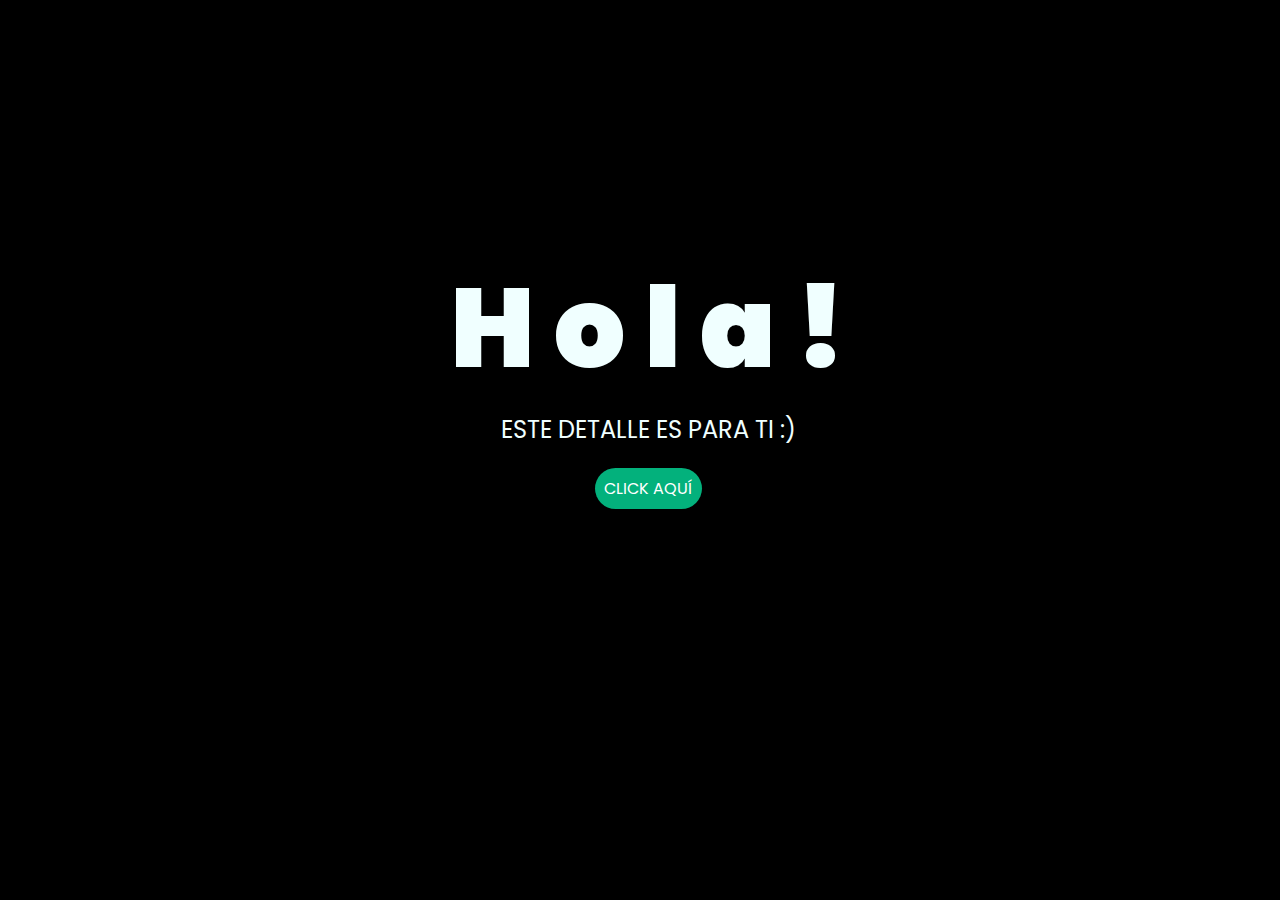
<file: index.html>
<!DOCTYPE html>
<html lang="es">

<head>
    <meta charset="UTF-8">
    <meta http-equiv="X-UA-Compatible" content="IE=edge">
    <meta name="viewport" content="width=device-width, initial-scale=1.0">
    <link rel="stylesheet" href="css/style.css">
    <link rel="icon" href="img/cora.png" type="image/x-icon">
    <title>Flowers</title>
</head>

<body>
    <div class="greetings">
        <span>H</span>
        <span>o</span>
        <span>l</span>
        <span>a</span>
        <span>!</span>
    </div>
    <div class="description">
        <span>ESTE DETALLE ES PARA TI :)</span>
    </div>
    <div class="button">
        <button class="botones">
            <a href="flower.html" style="color: #fff;">CLICK AQUÍ</a>
        </button>
    </div>

</body>

</html>
</file>
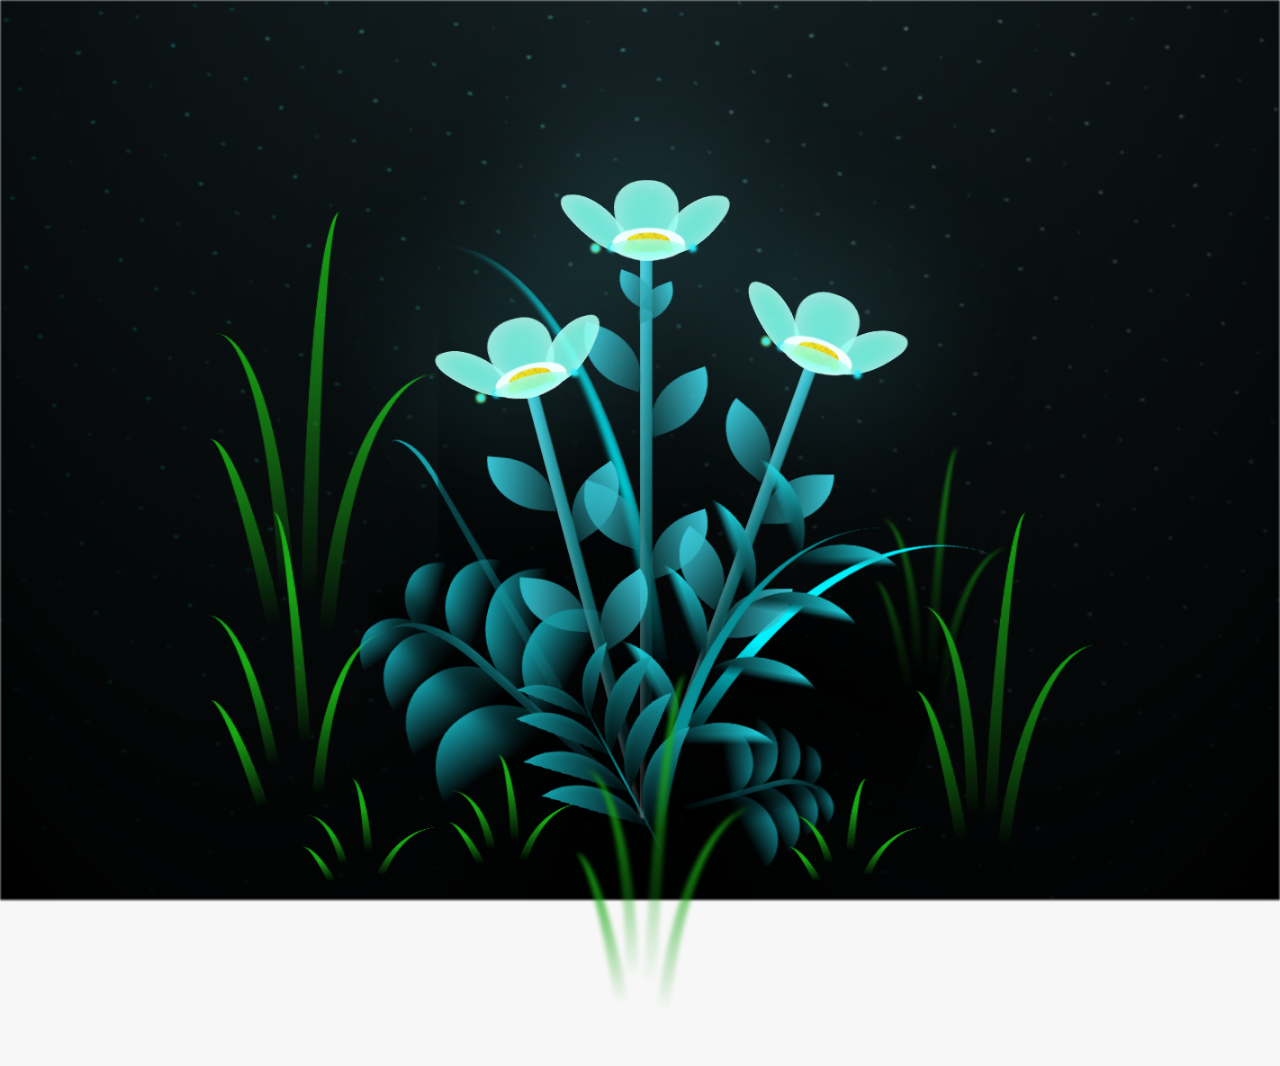
<file: flower.html>
<!DOCTYPE html>
<html lang="es">
  <head>
    <meta charset="UTF-8" />
    <meta http-equiv="X-UA-Compatible" content="IE=edge" />
    <meta name="viewport" content="width=device-width, initial-scale=1.0" />
    <link rel="stylesheet" href="css/main.css" />
    <link rel="icon" href="img/cora.png" type="image/x-icon" />
    <title>Flower</title>
  </head>
  <body class="container">
    <audio src="sound/SaDingding.mp3" autoplay></audio>
    <div id="lyrics">
     
    </div>
    <h1 class="titulo">Que la distancia no te haga olvidar que te quiero, y perdona si no siempre lo digo,<br>
      las palabras no siempre logran expresarlo todo.</h1>
  
    <div class="night"></div>
    <div class="flowers">
      <div class="flower flower--1">
        <div class="flower__leafs flower__leafs--1">
          <div class="flower__leaf flower__leaf--1"></div>
          <div class="flower__leaf flower__leaf--2"></div>
          <div class="flower__leaf flower__leaf--3"></div>
          <div class="flower__leaf flower__leaf--4"></div>
          <div class="flower__white-circle"></div>

          <div class="flower__light flower__light--1"></div>
          <div class="flower__light flower__light--2"></div>
          <div class="flower__light flower__light--3"></div>
          <div class="flower__light flower__light--4"></div>
          <div class="flower__light flower__light--5"></div>
          <div class="flower__light flower__light--6"></div>
          <div class="flower__light flower__light--7"></div>
          <div class="flower__light flower__light--8"></div>
        </div>
        <div class="flower__line">
          <div class="flower__line__leaf flower__line__leaf--1"></div>
          <div class="flower__line__leaf flower__line__leaf--2"></div>
          <div class="flower__line__leaf flower__line__leaf--3"></div>
          <div class="flower__line__leaf flower__line__leaf--4"></div>
          <div class="flower__line__leaf flower__line__leaf--5"></div>
          <div class="flower__line__leaf flower__line__leaf--6"></div>
        </div>
      </div>

      <div class="flower flower--2">
        <div class="flower__leafs flower__leafs--2">
          <div class="flower__leaf flower__leaf--1"></div>
          <div class="flower__leaf flower__leaf--2"></div>
          <div class="flower__leaf flower__leaf--3"></div>
          <div class="flower__leaf flower__leaf--4"></div>
          <div class="flower__white-circle"></div>

          <div class="flower__light flower__light--1"></div>
          <div class="flower__light flower__light--2"></div>
          <div class="flower__light flower__light--3"></div>
          <div class="flower__light flower__light--4"></div>
          <div class="flower__light flower__light--5"></div>
          <div class="flower__light flower__light--6"></div>
          <div class="flower__light flower__light--7"></div>
          <div class="flower__light flower__light--8"></div>
        </div>
        <div class="flower__line">
          <div class="flower__line__leaf flower__line__leaf--1"></div>
          <div class="flower__line__leaf flower__line__leaf--2"></div>
          <div class="flower__line__leaf flower__line__leaf--3"></div>
          <div class="flower__line__leaf flower__line__leaf--4"></div>
        </div>
      </div>

      <div class="flower flower--3">
        <div class="flower__leafs flower__leafs--3">
          <div class="flower__leaf flower__leaf--1"></div>
          <div class="flower__leaf flower__leaf--2"></div>
          <div class="flower__leaf flower__leaf--3"></div>
          <div class="flower__leaf flower__leaf--4"></div>
          <div class="flower__white-circle"></div>

          <div class="flower__light flower__light--1"></div>
          <div class="flower__light flower__light--2"></div>
          <div class="flower__light flower__light--3"></div>
          <div class="flower__light flower__light--4"></div>
          <div class="flower__light flower__light--5"></div>
          <div class="flower__light flower__light--6"></div>
          <div class="flower__light flower__light--7"></div>
          <div class="flower__light flower__light--8"></div>
        </div>
        <div class="flower__line">
          <div class="flower__line__leaf flower__line__leaf--1"></div>
          <div class="flower__line__leaf flower__line__leaf--2"></div>
          <div class="flower__line__leaf flower__line__leaf--3"></div>
          <div class="flower__line__leaf flower__line__leaf--4"></div>
        </div>
      </div>

      <div class="grow-ans" style="--d: 1.2s">
        <div class="flower__g-long">
          <div class="flower__g-long__top"></div>
          <div class="flower__g-long__bottom"></div>
        </div>
      </div>

      <div class="growing-grass">
        <div class="flower__grass flower__grass--1">
          <div class="flower__grass--top"></div>
          <div class="flower__grass--bottom"></div>
          <div class="flower__grass__leaf flower__grass__leaf--1"></div>
          <div class="flower__grass__leaf flower__grass__leaf--2"></div>
          <div class="flower__grass__leaf flower__grass__leaf--3"></div>
          <div class="flower__grass__leaf flower__grass__leaf--4"></div>
          <div class="flower__grass__leaf flower__grass__leaf--5"></div>
          <div class="flower__grass__leaf flower__grass__leaf--6"></div>
          <div class="flower__grass__leaf flower__grass__leaf--7"></div>
          <div class="flower__grass__leaf flower__grass__leaf--8"></div>
          <div class="flower__grass__overlay"></div>
        </div>
      </div>

      <div class="growing-grass">
        <div class="flower__grass flower__grass--2">
          <div class="flower__grass--top"></div>
          <div class="flower__grass--bottom"></div>
          <div class="flower__grass__leaf flower__grass__leaf--1"></div>
          <div class="flower__grass__leaf flower__grass__leaf--2"></div>
          <div class="flower__grass__leaf flower__grass__leaf--3"></div>
          <div class="flower__grass__leaf flower__grass__leaf--4"></div>
          <div class="flower__grass__leaf flower__grass__leaf--5"></div>
          <div class="flower__grass__leaf flower__grass__leaf--6"></div>
          <div class="flower__grass__leaf flower__grass__leaf--7"></div>
          <div class="flower__grass__leaf flower__grass__leaf--8"></div>
          <div class="flower__grass__overlay"></div>
        </div>
      </div>

      <div class="grow-ans" style="--d: 2.4s">
        <div class="flower__g-right flower__g-right--1">
          <div class="leaf"></div>
        </div>
      </div>

      <div class="grow-ans" style="--d: 2.8s">
        <div class="flower__g-right flower__g-right--2">
          <div class="leaf"></div>
        </div>
      </div>

      <div class="grow-ans" style="--d: 2.8s">
        <div class="flower__g-front">
          <div
            class="flower__g-front__leaf-wrapper flower__g-front__leaf-wrapper--1"
          >
            <div class="flower__g-front__leaf"></div>
          </div>
          <div
            class="flower__g-front__leaf-wrapper flower__g-front__leaf-wrapper--2"
          >
            <div class="flower__g-front__leaf"></div>
          </div>
          <div
            class="flower__g-front__leaf-wrapper flower__g-front__leaf-wrapper--3"
          >
            <div class="flower__g-front__leaf"></div>
          </div>
          <div
            class="flower__g-front__leaf-wrapper flower__g-front__leaf-wrapper--4"
          >
            <div class="flower__g-front__leaf"></div>
          </div>
          <div
            class="flower__g-front__leaf-wrapper flower__g-front__leaf-wrapper--5"
          >
            <div class="flower__g-front__leaf"></div>
          </div>
          <div
            class="flower__g-front__leaf-wrapper flower__g-front__leaf-wrapper--6"
          >
            <div class="flower__g-front__leaf"></div>
          </div>
          <div
            class="flower__g-front__leaf-wrapper flower__g-front__leaf-wrapper--7"
          >
            <div class="flower__g-front__leaf"></div>
          </div>
          <div
            class="flower__g-front__leaf-wrapper flower__g-front__leaf-wrapper--8"
          >
            <div class="flower__g-front__leaf"></div>
          </div>
          <div class="flower__g-front__line"></div>
        </div>
      </div>

      <div class="grow-ans" style="--d: 3.2s">
        <div class="flower__g-fr">
          <div class="leaf"></div>
          <div class="flower__g-fr__leaf flower__g-fr__leaf--1"></div>
          <div class="flower__g-fr__leaf flower__g-fr__leaf--2"></div>
          <div class="flower__g-fr__leaf flower__g-fr__leaf--3"></div>
          <div class="flower__g-fr__leaf flower__g-fr__leaf--4"></div>
          <div class="flower__g-fr__leaf flower__g-fr__leaf--5"></div>
          <div class="flower__g-fr__leaf flower__g-fr__leaf--6"></div>
          <div class="flower__g-fr__leaf flower__g-fr__leaf--7"></div>
          <div class="flower__g-fr__leaf flower__g-fr__leaf--8"></div>
        </div>
      </div>

      <div class="long-g long-g--0">
        <div class="grow-ans" style="--d: 3s">
          <div class="leaf leaf--0"></div>
        </div>
        <div class="grow-ans" style="--d: 2.2s">
          <div class="leaf leaf--1"></div>
        </div>
        <div class="grow-ans" style="--d: 3.4s">
          <div class="leaf leaf--2"></div>
        </div>
        <div class="grow-ans" style="--d: 3.6s">
          <div class="leaf leaf--3"></div>
        </div>
      </div>

      <div class="long-g long-g--1">
        <div class="grow-ans" style="--d: 3.6s">
          <div class="leaf leaf--0"></div>
        </div>
        <div class="grow-ans" style="--d: 3.8s">
          <div class="leaf leaf--1"></div>
        </div>
        <div class="grow-ans" style="--d: 4s">
          <div class="leaf leaf--2"></div>
        </div>
        <div class="grow-ans" style="--d: 4.2s">
          <div class="leaf leaf--3"></div>
        </div>
      </div>

      <div class="long-g long-g--2">
        <div class="grow-ans" style="--d: 4s">
          <div class="leaf leaf--0"></div>
        </div>
        <div class="grow-ans" style="--d: 4.2s">
          <div class="leaf leaf--1"></div>
        </div>
        <div class="grow-ans" style="--d: 4.4s">
          <div class="leaf leaf--2"></div>
        </div>
        <div class="grow-ans" style="--d: 4.6s">
          <div class="leaf leaf--3"></div>
        </div>
      </div>

      <div class="long-g long-g--3">
        <div class="grow-ans" style="--d: 4s">
          <div class="leaf leaf--0"></div>
        </div>
        <div class="grow-ans" style="--d: 4.2s">
          <div class="leaf leaf--1"></div>
        </div>
        <div class="grow-ans" style="--d: 3s">
          <div class="leaf leaf--2"></div>
        </div>
        <div class="grow-ans" style="--d: 3.6s">
          <div class="leaf leaf--3"></div>
        </div>
      </div>

      <div class="long-g long-g--4">
        <div class="grow-ans" style="--d: 4s">
          <div class="leaf leaf--0"></div>
        </div>
        <div class="grow-ans" style="--d: 4.2s">
          <div class="leaf leaf--1"></div>
        </div>
        <div class="grow-ans" style="--d: 3s">
          <div class="leaf leaf--2"></div>
        </div>
        <div class="grow-ans" style="--d: 3.6s">
          <div class="leaf leaf--3"></div>
        </div>
      </div>

      <div class="long-g long-g--5">
        <div class="grow-ans" style="--d: 4s">
          <div class="leaf leaf--0"></div>
        </div>
        <div class="grow-ans" style="--d: 4.2s">
          <div class="leaf leaf--1"></div>
        </div>
        <div class="grow-ans" style="--d: 3s">
          <div class="leaf leaf--2"></div>
        </div>
        <div class="grow-ans" style="--d: 3.6s">
          <div class="leaf leaf--3"></div>
        </div>
      </div>

      <div class="long-g long-g--6">
        <div class="grow-ans" style="--d: 4.2s">
          <div class="leaf leaf--0"></div>
        </div>
        <div class="grow-ans" style="--d: 4.4s">
          <div class="leaf leaf--1"></div>
        </div>
        <div class="grow-ans" style="--d: 4.6s">
          <div class="leaf leaf--2"></div>
        </div>
        <div class="grow-ans" style="--d: 4.8s">
          <div class="leaf leaf--3"></div>
        </div>
      </div>

      <div class="long-g long-g--7">
        <div class="grow-ans" style="--d: 3s">
          <div class="leaf leaf--0"></div>
        </div>
        <div class="grow-ans" style="--d: 3.2s">
          <div class="leaf leaf--1"></div>
        </div>
        <div class="grow-ans" style="--d: 3.5s">
          <div class="leaf leaf--2"></div>
        </div>
        <div class="grow-ans" style="--d: 3.6s">
          <div class="leaf leaf--3"></div>
        </div>
      </div>
    </div>
    <!--<script src="anim.js"></script>!-->
    <script src="main.js"></script>
  </body>
</html>
</file>
<file: css/style.css>
@import url('https://fonts.googleapis.com/css2?family=Poppins:ital,wght@0,500;1,900&display=swap');
*{
    font-family: 'Poppins',cursive;
}
body{
    color: azure;
    width: 100%;
    height: 82vh;
    display: flex;
    flex-direction: column;
    align-items: center;
    justify-content: center;
    background-color: black;
    /* padding-top: -30; */
}

.botones{
    padding: 9px;
    border-radius: 80px;
    background-color: transparent;
    border: none;
}

.botones a{
    background-color: #03b17c;
    padding: 9px;
    border-radius: 80px;
    -webkit-border-radius: 80px;
    -moz-border-radius: 80px;
    -ms-border-radius: 80px;
    -o-border-radius: 80px;

}

.botones a:focus{
    background-color: rgb(50, 194, 194);
}

.greetings{
    font-size: 7rem;
    font-weight: 900;
}
.greetings > span{
    animation: glow 7s ease-in-out infinite;
}
@keyframes glow{
    0%, 100%{
        color: #fff;
        text-shadow: 0 0 12px #39c6d6, 0 0 50px #39c6d6, 0 0 100px #39c6d6;
    }
    10%, 90%{
        color: #111;
        text-shadow: none;
    }
}
.greetings > span:nth-child(2){
    animation-delay: .2s ;
}
.greetings > span:nth-child(3){
    animation-delay: .4s ;
}
.greetings > span:nth-child(4){
    animation-delay: .6s;
}
.greetings > span:nth-child(5){
    animation-delay: .8s;
}
.greetings > span:nth-child(6){
    animation-delay: 1s;
}

.description{
    font-size: 1.5rem;
    margin-bottom: 20px;
}

.button a{
    text-decoration: none;
    font-size: 1rem;
    color: #111;
}

@media screen and (max-width:574px){
    .greetings{
        display: block;
        font-size: 4rem;
        font-weight: 800;
        text-align: center;
    }
    .description{
        font-size: 1.1rem;
    }
    
    .button a{
        font-size: 0.9rem;
    }
}
</file>
<file: css/main.css>
*,
*::after,
*::before {
  padding: 0;
  margin: 0;
  box-sizing: border-box;
}

:root {
  --dark-color: #000;
}

body {
  display: flex;
  align-items: flex-end;
  justify-content: center;
  min-height: 100vh;
  background-color: var(--dark-color);
  overflow: hidden;
  perspective: 1000px;
}

#lyrics {
  font-size: 28px;
  font-family: "Franklin Gothic Medium", "Arial Narrow", Arial, sans-serif;
  color: white;
  position: absolute;
  margin-bottom: 20%;
  z-index: 1;
  font-weight: bold;
  letter-spacing: 4px;
}
@media only screen and (max-width: 600px) {
  /* Estilos específicos para dispositivos con un ancho máximo de 600px */
  #lyrics {
      font-size: 14px; /* Reduce el tamaño del texto para dispositivos más pequeños */
      margin-bottom: 530px;
      letter-spacing: 3px;
  }

}
.titulo {
  position: relative;
  top: 50px;
  right: 40px;
  width: 30%;
  margin-bottom: 180px;
  font-family: "Arial Narrow", Arial, sans-serif;
  color: #51c99d; /*COLOR DEL TEXTO*/
  position: absolute;
  font-weight: bold;
  letter-spacing: 7px;
  opacity: 0;
  animation: fadeIn 3s ease-in-out forwards;
  text-align: center;
}
@keyframes fadeIn {
  from {
    opacity: 0;
  }
  to {
    opacity: 1;
  }
}

.night {
  z-index: -1;
  position: absolute;
  
  top: 0;
  margin:auto;
  width: 100%;
  height: 100%;
  filter: blur(0.1vmin);
  background-image: radial-gradient(
      ellipse at top,
      transparent 0%,
      var(--dark-color)
    ),
    radial-gradient(
      ellipse at bottom,
      var(--dark-color),
      rgba(145, 233, 255, 0.2)
    ),
    repeating-linear-gradient(
      220deg,
      rgb(0, 0, 0) 0px,
      rgb(0, 0, 0) 19px,
      transparent 19px,
      transparent 22px
    ),
    repeating-linear-gradient(
      189deg,
      rgb(0, 0, 0) 0px,
      rgb(0, 0, 0) 19px,
      transparent 19px,
      transparent 22px
    ),
    repeating-linear-gradient(
      148deg,
      rgb(0, 0, 0) 0px,
      rgb(0, 0, 0) 19px,
      transparent 19px,
      transparent 22px
    ),
    linear-gradient(90deg, rgb(0, 255, 250), rgb(240, 240, 240));
}

.flowers {
  position: relative;
  transform: scale(0.9);
  /*margin-bottom: 100px;
  */
}

@media only screen and (max-width: 600px) {
  /* Estilos específicos para dispositivos con un ancho máximo de 600px */
.flowers {
      font-size: 14px;
      margin-bottom: 35%;
      letter-spacing: 3px;
      transform: scale(1.0);
}

}

.flower {
  position: absolute;
  bottom: 10vmin;
  transform-origin: bottom center;
  z-index: 10;
  --fl-speed: 0.8s;
}
.flower--1 {
  -webkit-animation: moving-flower-1 4s linear infinite;
  animation: moving-flower-1 4s linear infinite;
}
.flower--1 .flower__line {
  height: 70vmin;
  -webkit-animation-delay: 0.3s;
  animation-delay: 0.3s;
}
.flower--1 .flower__line__leaf--1 {
  -webkit-animation: blooming-leaf-right var(--fl-speed) 1.6s backwards;
  animation: blooming-leaf-right var(--fl-speed) 1.6s backwards;
}
.flower--1 .flower__line__leaf--2 {
  -webkit-animation: blooming-leaf-right var(--fl-speed) 1.4s backwards;
  animation: blooming-leaf-right var(--fl-speed) 1.4s backwards;
}
.flower--1 .flower__line__leaf--3 {
  -webkit-animation: blooming-leaf-left var(--fl-speed) 1.2s backwards;
  animation: blooming-leaf-left var(--fl-speed) 1.2s backwards;
}
.flower--1 .flower__line__leaf--4 {
  -webkit-animation: blooming-leaf-left var(--fl-speed) 1s backwards;
  animation: blooming-leaf-left var(--fl-speed) 1s backwards;
}
.flower--1 .flower__line__leaf--5 {
  -webkit-animation: blooming-leaf-right var(--fl-speed) 1.8s backwards;
  animation: blooming-leaf-right var(--fl-speed) 1.8s backwards;
}
.flower--1 .flower__line__leaf--6 {
  -webkit-animation: blooming-leaf-left var(--fl-speed) 2s backwards;
  animation: blooming-leaf-left var(--fl-speed) 2s backwards;
}
.flower--2 {
  left: 50%;
  transform: rotate(20deg);
  -webkit-animation: moving-flower-2 4s linear infinite;
  animation: moving-flower-2 4s linear infinite;
}
.flower--2 .flower__line {
  height: 60vmin;
  -webkit-animation-delay: 0.6s;
  animation-delay: 0.6s;
}
.flower--2 .flower__line__leaf--1 {
  -webkit-animation: blooming-leaf-right var(--fl-speed) 1.9s backwards;
  animation: blooming-leaf-right var(--fl-speed) 1.9s backwards;
}
.flower--2 .flower__line__leaf--2 {
  -webkit-animation: blooming-leaf-right var(--fl-speed) 1.7s backwards;
  animation: blooming-leaf-right var(--fl-speed) 1.7s backwards;
}
.flower--2 .flower__line__leaf--3 {
  -webkit-animation: blooming-leaf-left var(--fl-speed) 1.5s backwards;
  animation: blooming-leaf-left var(--fl-speed) 1.5s backwards;
}
.flower--2 .flower__line__leaf--4 {
  -webkit-animation: blooming-leaf-left var(--fl-speed) 1.3s backwards;
  animation: blooming-leaf-left var(--fl-speed) 1.3s backwards;
}
.flower--3 {
  left: 50%;
  transform: rotate(-15deg);
  -webkit-animation: moving-flower-3 4s linear infinite;
  animation: moving-flower-3 4s linear infinite;
}
.flower--3 .flower__line {
  -webkit-animation-delay: 0.9s;
  animation-delay: 0.9s;
}
.flower--3 .flower__line__leaf--1 {
  -webkit-animation: blooming-leaf-right var(--fl-speed) 2.5s backwards;
  animation: blooming-leaf-right var(--fl-speed) 2.5s backwards;
}
.flower--3 .flower__line__leaf--2 {
  -webkit-animation: blooming-leaf-right var(--fl-speed) 2.3s backwards;
  animation: blooming-leaf-right var(--fl-speed) 2.3s backwards;
}
.flower--3 .flower__line__leaf--3 {
  -webkit-animation: blooming-leaf-left var(--fl-speed) 2.1s backwards;
  animation: blooming-leaf-left var(--fl-speed) 2.1s backwards;
}
.flower--3 .flower__line__leaf--4 {
  -webkit-animation: blooming-leaf-left var(--fl-speed) 1.9s backwards;
  animation: blooming-leaf-left var(--fl-speed) 1.9s backwards;
}
.flower__leafs {
  position: relative;
  -webkit-animation: blooming-flower 2s backwards;
  animation: blooming-flower 2s backwards;
}
.flower__leafs--1 {
  -webkit-animation-delay: 1.1s;
  animation-delay: 1.1s;
}
.flower__leafs--2 {
  -webkit-animation-delay: 1.4s;
  animation-delay: 1.4s;
}
.flower__leafs--3 {
  -webkit-animation-delay: 1.7s;
  animation-delay: 1.7s;
}
.flower__leafs::after {
  content: "";
  position: absolute;
  left: 0;
  top: 0;
  transform: translate(-50%, -100%);
  width: 8vmin;
  height: 8vmin;
  background-color: #6bf0ff; 
  filter: blur(10vmin);
}
.flower__leaf {
  position: absolute;
  bottom: 0;
  left: 50%;
  width: 8vmin;
  height: 11vmin;
  border-radius: 51% 49% 47% 53%/44% 45% 55% 69%;
  background-color: #8bffe8;
  background-image: linear-gradient(to top, #7affed, #88fce5);
  transform-origin: bottom center;
  opacity: 0.9;
  box-shadow: inset 0 0 3vmin rgba(255, 255, 255, 0.685);    /*PETALOS*/
}
.flower__leaf--1 {
  transform: translate(-10%, 1%) rotateY(40deg) rotateX(-50deg);
}
.flower__leaf--2 {
  transform: translate(-50%, -4%) rotateX(40deg);
}
.flower__leaf--3 {
  transform: translate(-90%, 0%) rotateY(45deg) rotateX(50deg);
}
.flower__leaf--4 {
  width: 8vmin;
  height: 8vmin;
  transform-origin: bottom left;
  border-radius: 4vmin 10vmin 4vmin 4vmin;
  transform: translate(0%, 18%) rotateX(70deg) rotate(-43deg);
  background-color: #00d9ffe5;   /*PETALO ABAJO*/
  z-index: 1;
  opacity: 0.8;
}
.flower__white-circle {
  position: absolute;
  left: -3.5vmin;
  top: -3vmin;
  width: 9vmin;
  height: 4vmin;
  border-radius: 50%;
  background-color: #ffffff;
}
.flower__white-circle::after {
  content: "";
  position: absolute;
  left: 50%;
  top: 45%;
  transform: translate(-50%, -50%);
  width: 60%;
  height: 60%;
  border-radius: inherit;
  background-image: repeating-linear-gradient(
      135deg,
      rgba(0, 0, 0, 0.03) 0px,
      rgba(0, 0, 0, 0.03) 1px,
      transparent 1px,
      transparent 12px
    ),
    repeating-linear-gradient(
      45deg,
      rgba(0, 0, 0, 0.03) 0px,
      rgba(0, 0, 0, 0.03) 1px,
      transparent 1px,
      transparent 12px
    ),
    repeating-linear-gradient(
      67.5deg,
      rgba(0, 0, 0, 0.03) 0px,
      rgba(0, 0, 0, 0.03) 1px,
      transparent 1px,
      transparent 12px
    ),
    repeating-linear-gradient(
      135deg,
      rgba(0, 0, 0, 0.03) 0px,
      rgba(0, 0, 0, 0.03) 1px,
      transparent 1px,
      transparent 12px
    ),
    repeating-linear-gradient(
      45deg,
      rgba(0, 0, 0, 0.03) 0px,
      rgba(0, 0, 0, 0.03) 1px,
      transparent 1px,
      transparent 12px
    ),
    repeating-linear-gradient(
      112.5deg,
      rgba(0, 0, 0, 0.03) 0px,
      rgba(0, 0, 0, 0.03) 1px,
      transparent 1px,
      transparent 12px
    ),
    repeating-linear-gradient(
      112.5deg,
      rgba(0, 0, 0, 0.03) 0px,
      rgba(0, 0, 0, 0.03) 1px,
      transparent 1px,
      transparent 12px
    ),
    repeating-linear-gradient(
      45deg,
      rgba(0, 0, 0, 0.03) 0px,
      rgba(0, 0, 0, 0.03) 1px,
      transparent 1px,
      transparent 12px
    ),
    repeating-linear-gradient(
      22.5deg,
      rgba(0, 0, 0, 0.03) 0px,
      rgba(0, 0, 0, 0.03) 1px,
      transparent 1px,
      transparent 12px
    ),
    repeating-linear-gradient(
      45deg,
      rgba(0, 0, 0, 0.03) 0px,
      rgba(0, 0, 0, 0.03) 1px,
      transparent 1px,
      transparent 12px
    ),
    repeating-linear-gradient(
      22.5deg,
      rgba(0, 0, 0, 0.03) 0px,
      rgba(0, 0, 0, 0.03) 1px,
      transparent 1px,
      transparent 12px
    ),
    repeating-linear-gradient(
      135deg,
      rgba(0, 0, 0, 0.03) 0px,
      rgba(0, 0, 0, 0.03) 1px,
      transparent 1px,
      transparent 12px
    ),
    repeating-linear-gradient(
      157.5deg,
      rgba(0, 0, 0, 0.03) 0px,
      rgba(0, 0, 0, 0.03) 1px,
      transparent 1px,
      transparent 12px
    ),
    repeating-linear-gradient(
      67.5deg,
      rgba(0, 0, 0, 0.03) 0px,
      rgba(0, 0, 0, 0.03) 1px,
      transparent 1px,
      transparent 12px
    ),
    repeating-linear-gradient(
      67.5deg,
      rgba(0, 0, 0, 0.03) 0px,
      rgba(0, 0, 0, 0.03) 1px,
      transparent 1px,
      transparent 12px
    ),
    linear-gradient(90deg, rgb(255, 235, 18), rgb(255, 206, 0));
}
.flower__line {
  height: 55vmin;
  width: 1.5vmin;
  background-image: linear-gradient(
      to left,
      rgba(0, 0, 0, 0.2),
      transparent,
      rgba(255, 255, 255, 0.2)
    ),
    linear-gradient(to top, transparent 10%, #14757a, #39c6d6);
  box-shadow: inset 0 0 2px rgba(0, 0, 0, 0.5);
  -webkit-animation: grow-flower-tree 4s backwards;
  animation: grow-flower-tree 4s backwards;
}
.flower__line__leaf {
  --w: 7vmin;
  --h: calc(var(--w) + 2vmin);
  position: absolute;
  top: 20%;
  left: 90%;
  width: var(--w);
  height: var(--h);
  border-top-right-radius: var(--h);
  border-bottom-left-radius: var(--h);
  background-image: linear-gradient(to top, rgba(20, 117, 122, 0.4), #39c6d6);
}
.flower__line__leaf--1 {
  transform: rotate(70deg) rotateY(30deg);
}
.flower__line__leaf--2 {
  top: 45%;
  transform: rotate(70deg) rotateY(30deg);
}
.flower__line__leaf--3,
.flower__line__leaf--4,
.flower__line__leaf--6 {
  border-top-right-radius: 0;
  border-bottom-left-radius: 0;
  border-top-left-radius: var(--h);
  border-bottom-right-radius: var(--h);
  left: -460%;
  top: 12%;
  transform: rotate(-70deg) rotateY(30deg);
}
.flower__line__leaf--4 {
  top: 40%;
}
.flower__line__leaf--5 {
  top: 0;
  transform-origin: left;
  transform: rotate(70deg) rotateY(30deg) scale(0.6);
}
.flower__line__leaf--6 {
  top: -2%;
  left: -450%;
  transform-origin: right;
  transform: rotate(-70deg) rotateY(30deg) scale(0.6);
}
.flower__light {
  position: absolute;
  bottom: 0vmin;
  width: 1vmin;
  height: 1vmin;
  background-color: rgb(255, 251, 0);
  border-radius: 50%;
  filter: blur(0.2vmin);
  -webkit-animation: light-ans 4s linear infinite backwards;
  animation: light-ans 4s linear infinite backwards;
}
.flower__light:nth-child(odd) {
  background-color: #23f0ff;
}
.flower__light--1 {
  left: -2vmin;
  -webkit-animation-delay: 1s;
  animation-delay: 1s;
}
.flower__light--2 {
  left: 3vmin;
  -webkit-animation-delay: 0.5s;
  animation-delay: 0.5s;
}
.flower__light--3 {
  left: -6vmin;
  -webkit-animation-delay: 0.3s;
  animation-delay: 0.3s;
}
.flower__light--4 {
  left: 6vmin;
  -webkit-animation-delay: 0.9s;
  animation-delay: 0.9s;
}
.flower__light--5 {
  left: -1vmin;
  -webkit-animation-delay: 1.5s;
  animation-delay: 1.5s;
}
.flower__light--6 {
  left: -4vmin;
  -webkit-animation-delay: 3s;
  animation-delay: 3s;
}
.flower__light--7 {
  left: 3vmin;
  -webkit-animation-delay: 2s;
  animation-delay: 2s;
}
.flower__light--8 {
  left: -6vmin;
  -webkit-animation-delay: 3.5s;
  animation-delay: 3.5s;
}
.flower__grass {
  --c: #159faa;
  --line-w: 1.5vmin;
  position: absolute;
  bottom: 12vmin;
  left: -7vmin;
  display: flex;
  flex-direction: column;
  align-items: flex-end;
  z-index: 20;
  transform-origin: bottom center;
  transform: rotate(-48deg) rotateY(40deg);
}
.flower__grass--1 {
  -webkit-animation: moving-grass 2s linear infinite;
  animation: moving-grass 2s linear infinite;
}
.flower__grass--2 {
  left: 2vmin;
  bottom: 10vmin;
  transform: scale(0.5) rotate(75deg) rotateX(10deg) rotateY(-200deg);
  opacity: 0.8;
  z-index: 0;
  -webkit-animation: moving-grass--2 1.5s linear infinite;
  animation: moving-grass--2 1.5s linear infinite;
}
.flower__grass--top {
  width: 7vmin;
  height: 10vmin;
  border-top-right-radius: 100%;
  border-right: var(--line-w) solid var(--c);
  transform-origin: bottom center;
  transform: rotate(-2deg);
}
.flower__grass--bottom {
  margin-top: -2px;
  width: var(--line-w);
  height: 25vmin;
  background-image: linear-gradient(to top, transparent, var(--c));
}
.flower__grass__leaf {
  --size: 10vmin;
  position: absolute;
  width: calc(var(--size) * 2.1);
  height: var(--size);
  border-top-left-radius: var(--size);
  border-top-right-radius: var(--size);
  background-image: linear-gradient(
    to top,
    transparent,
    transparent 30%,
    var(--c)
  );
  z-index: 100;
}
.flower__grass__leaf--1 {
  top: -6%;
  left: 30%;
  --size: 6vmin;
  transform: rotate(-20deg);
  -webkit-animation: growing-grass-ans--1 2s 2.6s backwards;
  animation: growing-grass-ans--1 2s 2.6s backwards;
}
@-webkit-keyframes growing-grass-ans--1 {
  0% {
    transform-origin: bottom left;
    transform: rotate(-20deg) scale(0);
  }
}
@keyframes growing-grass-ans--1 {
  0% {
    transform-origin: bottom left;
    transform: rotate(-20deg) scale(0);
  }
}
.flower__grass__leaf--2 {
  top: -5%;
  left: -110%;
  --size: 6vmin;
  transform: rotate(10deg);
  -webkit-animation: growing-grass-ans--2 2s 2.4s linear backwards;
  animation: growing-grass-ans--2 2s 2.4s linear backwards;
}
@-webkit-keyframes growing-grass-ans--2 {
  0% {
    transform-origin: bottom right;
    transform: rotate(10deg) scale(0);
  }
}
@keyframes growing-grass-ans--2 {
  0% {
    transform-origin: bottom right;
    transform: rotate(10deg) scale(0);
  }
}
.flower__grass__leaf--3 {
  top: 5%;
  left: 60%;
  --size: 8vmin;
  transform: rotate(-18deg) rotateX(-20deg);
  -webkit-animation: growing-grass-ans--3 2s 2.2s linear backwards;
  animation: growing-grass-ans--3 2s 2.2s linear backwards;
}
@-webkit-keyframes growing-grass-ans--3 {
  0% {
    transform-origin: bottom left;
    transform: rotate(-18deg) rotateX(-20deg) scale(0);
  }
}
@keyframes growing-grass-ans--3 {
  0% {
    transform-origin: bottom left;
    transform: rotate(-18deg) rotateX(-20deg) scale(0);
  }
}
.flower__grass__leaf--4 {
  top: 6%;
  left: -135%;
  --size: 8vmin;
  transform: rotate(2deg);
  -webkit-animation: growing-grass-ans--4 2s 2s linear backwards;
  animation: growing-grass-ans--4 2s 2s linear backwards;
}
@-webkit-keyframes growing-grass-ans--4 {
  0% {
    transform-origin: bottom right;
    transform: rotate(2deg) scale(0);
  }
}
@keyframes growing-grass-ans--4 {
  0% {
    transform-origin: bottom right;
    transform: rotate(2deg) scale(0);
  }
}
.flower__grass__leaf--5 {
  top: 20%;
  left: 60%;
  --size: 10vmin;
  transform: rotate(-24deg) rotateX(-20deg);
  -webkit-animation: growing-grass-ans--5 2s 1.8s linear backwards;
  animation: growing-grass-ans--5 2s 1.8s linear backwards;
}
@-webkit-keyframes growing-grass-ans--5 {
  0% {
    transform-origin: bottom left;
    transform: rotate(-24deg) rotateX(-20deg) scale(0);
  }
}
@keyframes growing-grass-ans--5 {
  0% {
    transform-origin: bottom left;
    transform: rotate(-24deg) rotateX(-20deg) scale(0);
  }
}
.flower__grass__leaf--6 {
  top: 22%;
  left: -180%;
  --size: 10vmin;
  transform: rotate(10deg);
  -webkit-animation: growing-grass-ans--6 2s 1.6s linear backwards;
  animation: growing-grass-ans--6 2s 1.6s linear backwards;
}
@-webkit-keyframes growing-grass-ans--6 {
  0% {
    transform-origin: bottom right;
    transform: rotate(10deg) scale(0);
  }
}
@keyframes growing-grass-ans--6 {
  0% {
    transform-origin: bottom right;
    transform: rotate(10deg) scale(0);
  }
}
.flower__grass__leaf--7 {
  top: 39%;
  left: 70%;
  --size: 10vmin;
  transform: rotate(-10deg);
  -webkit-animation: growing-grass-ans--7 2s 1.4s linear backwards;
  animation: growing-grass-ans--7 2s 1.4s linear backwards;
}
@-webkit-keyframes growing-grass-ans--7 {
  0% {
    transform-origin: bottom left;
    transform: rotate(-10deg) scale(0);
  }
}
@keyframes growing-grass-ans--7 {
  0% {
    transform-origin: bottom left;
    transform: rotate(-10deg) scale(0);
  }
}
.flower__grass__leaf--8 {
  top: 40%;
  left: -215%;
  --size: 11vmin;
  transform: rotate(10deg);
  -webkit-animation: growing-grass-ans--8 2s 1.2s linear backwards;
  animation: growing-grass-ans--8 2s 1.2s linear backwards;
}
@-webkit-keyframes growing-grass-ans--8 {
  0% {
    transform-origin: bottom right;
    transform: rotate(10deg) scale(0);
  }
}
@keyframes growing-grass-ans--8 {
  0% {
    transform-origin: bottom right;
    transform: rotate(10deg) scale(0);
  }
}
.flower__grass__overlay {
  position: absolute;
  top: -10%;
  right: 0%;
  width: 100%;
  height: 100%;
  background-color: rgba(0, 0, 0, 0.6);
  filter: blur(1.5vmin);
  z-index: 100;
}
.flower__g-long {
  --w: 2vmin;
  --h: 6vmin;
  --c: #159faa;
  position: absolute;
  bottom: 10vmin;
  left: -3vmin;
  transform-origin: bottom center;
  transform: rotate(-30deg) rotateY(-20deg);
  display: flex;
  flex-direction: column;
  align-items: flex-end;
  -webkit-animation: flower-g-long-ans 3s linear infinite;
  animation: flower-g-long-ans 3s linear infinite;
}
@-webkit-keyframes flower-g-long-ans {
  0%,
  100% {
    transform: rotate(-30deg) rotateY(-20deg);
  }
  50% {
    transform: rotate(-32deg) rotateY(-20deg);
  }
}
@keyframes flower-g-long-ans {
  0%,
  100% {
    transform: rotate(-30deg) rotateY(-20deg);
  }
  50% {
    transform: rotate(-32deg) rotateY(-20deg);
  }
}
.flower__g-long__top {
  top: calc(var(--h) * -1);
  width: calc(var(--w) + 1vmin);
  height: var(--h);
  border-top-right-radius: 100%;
  border-right: 0.7vmin solid var(--c);
  transform: translate(-0.7vmin, 1vmin);
}
.flower__g-long__bottom {
  width: var(--w);
  height: 50vmin;
  transform-origin: bottom center;
  background-image: linear-gradient(to top, transparent 30%, var(--c));
  box-shadow: inset 0 0 2px rgba(0, 0, 0, 0.5);
  -webkit-clip-path: polygon(35% 0, 65% 1%, 100% 100%, 0% 100%);
  clip-path: polygon(35% 0, 65% 1%, 100% 100%, 0% 100%);
}
.flower__g-right {
  position: absolute;
  bottom: 6vmin;
  left: -2vmin;
  transform-origin: bottom left;
  transform: rotate(20deg);
}
.flower__g-right .leaf {
  width: 30vmin;
  height: 50vmin;
  border-top-left-radius: 100%;
  border-left: 2vmin solid #00f2ff;
  background-image: linear-gradient(
    to bottom,
    transparent,
    var(--dark-color) 60%
  );
  -webkit-mask-image: linear-gradient(to top, transparent 30%, #fffc57 60%);
}
.flower__g-right--1 {
  -webkit-animation: flower-g-right-ans 2.5s linear infinite;
  animation: flower-g-right-ans 2.5s linear infinite;
}
.flower__g-right--2 {
  left: 5vmin;
  transform: rotateY(-180deg);
  -webkit-animation: flower-g-right-ans--2 3s linear infinite;
  animation: flower-g-right-ans--2 3s linear infinite;
}
.flower__g-right--2 .leaf {
  height: 75vmin;
  filter: blur(0.3vmin);
  opacity: 0.8;
}
@-webkit-keyframes flower-g-right-ans {
  0%,
  100% {
    transform: rotate(20deg);
  }
  50% {
    transform: rotate(24deg) rotateX(-20deg);
  }
}
@keyframes flower-g-right-ans {
  0%,
  100% {
    transform: rotate(20deg);
  }
  50% {
    transform: rotate(24deg) rotateX(-20deg);
  }
}
@-webkit-keyframes flower-g-right-ans--2 {
  0%,
  100% {
    transform: rotateY(-180deg) rotate(0deg) rotateX(-20deg);
  }
  50% {
    transform: rotateY(-180deg) rotate(6deg) rotateX(-20deg);
  }
}
@keyframes flower-g-right-ans--2 {
  0%,
  100% {
    transform: rotateY(-180deg) rotate(0deg) rotateX(-20deg);
  }
  50% {
    transform: rotateY(-180deg) rotate(6deg) rotateX(-20deg);
  }
}
.flower__g-front {
  position: absolute;
  bottom: 6vmin;
  left: 2.5vmin;
  z-index: 100;
  transform-origin: bottom center;
  transform: rotate(-28deg) rotateY(30deg) scale(1.04);
  -webkit-animation: flower__g-front-ans 2s linear infinite;
  animation: flower__g-front-ans 2s linear infinite;
}
@-webkit-keyframes flower__g-front-ans {
  0%,
  100% {
    transform: rotate(-28deg) rotateY(30deg) scale(1.04);
  }
  50% {
    transform: rotate(-35deg) rotateY(40deg) scale(1.04);
  }
}
@keyframes flower__g-front-ans {
  0%,
  100% {
    transform: rotate(-28deg) rotateY(30deg) scale(1.04);
  }
  50% {
    transform: rotate(-35deg) rotateY(40deg) scale(1.04);
  }
}
.flower__g-front__line {
  width: 0.3vmin;
  height: 20vmin;
  background-image: linear-gradient(
    to top,
    transparent,
    #079097,
    transparent 100%
  );
  position: relative;
}
.flower__g-front__leaf-wrapper {
  position: absolute;
  top: 0;
  left: 0;
  transform-origin: bottom left;
  transform: rotate(10deg);
}
.flower__g-front__leaf-wrapper:nth-child(even) {
  left: 0vmin;
  transform: rotateY(-180deg) rotate(5deg);
  -webkit-animation: flower__g-front__leaf-left-ans 1s ease-in backwards;
  animation: flower__g-front__leaf-left-ans 1s ease-in backwards;
}
.flower__g-front__leaf-wrapper:nth-child(odd) {
  -webkit-animation: flower__g-front__leaf-ans 1s ease-in backwards;
  animation: flower__g-front__leaf-ans 1s ease-in backwards;
}
.flower__g-front__leaf-wrapper--1 {
  top: -8vmin;
  transform: scale(0.7);
  -webkit-animation: flower__g-front__leaf-ans 1s 5.5s ease-in backwards !important;
  animation: flower__g-front__leaf-ans 1s 5.5s ease-in backwards !important;
}
.flower__g-front__leaf-wrapper--2 {
  top: -8vmin;
  transform: rotateY(-180deg) scale(0.7) !important;
  -webkit-animation: flower__g-front__leaf-left-ans-2 1s 4.6s ease-in backwards !important;
  animation: flower__g-front__leaf-left-ans-2 1s 4.6s ease-in backwards !important;
}
.flower__g-front__leaf-wrapper--3 {
  top: -3vmin;
  -webkit-animation: flower__g-front__leaf-ans 1s 4.6s ease-in backwards;
  animation: flower__g-front__leaf-ans 1s 4.6s ease-in backwards;
}
.flower__g-front__leaf-wrapper--4 {
  top: -3vmin;
  transform: rotateY(-180deg) scale(0.9) !important;
  -webkit-animation: flower__g-front__leaf-left-ans-2 1s 4.6s ease-in backwards !important;
  animation: flower__g-front__leaf-left-ans-2 1s 4.6s ease-in backwards !important;
}
@-webkit-keyframes flower__g-front__leaf-left-ans-2 {
  0% {
    transform: rotateY(-180deg) scale(0);
  }
}
@keyframes flower__g-front__leaf-left-ans-2 {
  0% {
    transform: rotateY(-180deg) scale(0);
  }
}
.flower__g-front__leaf-wrapper--5,
.flower__g-front__leaf-wrapper--6 {
  top: 2vmin;
}
.flower__g-front__leaf-wrapper--7,
.flower__g-front__leaf-wrapper--8 {
  top: 6.5vmin;
}
.flower__g-front__leaf-wrapper--2 {
  -webkit-animation-delay: 5.2s !important;
  animation-delay: 5.2s !important;
}
.flower__g-front__leaf-wrapper--3 {
  -webkit-animation-delay: 4.9s !important;
  animation-delay: 4.9s !important;
}
.flower__g-front__leaf-wrapper--5 {
  -webkit-animation-delay: 4.3s !important;
  animation-delay: 4.3s !important;
}
.flower__g-front__leaf-wrapper--6 {
  -webkit-animation-delay: 4.1s !important;
  animation-delay: 4.1s !important;
}
.flower__g-front__leaf-wrapper--7 {
  -webkit-animation-delay: 3.8s !important;
  animation-delay: 3.8s !important;
}
.flower__g-front__leaf-wrapper--8 {
  -webkit-animation-delay: 3.5s !important;
  animation-delay: 3.5s !important;
}
@-webkit-keyframes flower__g-front__leaf-ans {
  0% {
    transform: rotate(10deg) scale(0);
  }
}
@keyframes flower__g-front__leaf-ans {
  0% {
    transform: rotate(10deg) scale(0);
  }
}
@-webkit-keyframes flower__g-front__leaf-left-ans {
  0% {
    transform: rotateY(-180deg) rotate(5deg) scale(0);
  }
}
@keyframes flower__g-front__leaf-left-ans {
  0% {
    transform: rotateY(-180deg) rotate(5deg) scale(0);
  }
}
.flower__g-front__leaf {
  width: 10vmin;
  height: 10vmin;
  border-radius: 100% 0% 0% 100%/100% 100% 0% 0%;
  box-shadow: inset 0 2px 1vmin hsla(184deg, 97%, 58%, 0.2);
  background-image: linear-gradient(
      to bottom left,
      transparent,
      var(--dark-color)
    ),
    linear-gradient(to bottom right, #159faa 50%, transparent 50%, transparent);
  -webkit-mask-image: linear-gradient(
    to bottom right,
    #159faa 50%,
    transparent 50%,
    transparent
  );
  mask-image: linear-gradient(
    to bottom right,
    #159faa 50%,
    transparent 50%,
    transparent
  );
}
.flower__g-fr {
  position: absolute;
  bottom: -4vmin;
  left: vmin;
  transform-origin: bottom left;
  z-index: 10;
  -webkit-animation: flower__g-fr-ans 2s linear infinite;
  animation: flower__g-fr-ans 2s linear infinite;
}
@-webkit-keyframes flower__g-fr-ans {
  0%,
  100% {
    transform: rotate(2deg);
  }
  50% {
    transform: rotate(4deg);
  }
}
@keyframes flower__g-fr-ans {
  0%,
  100% {
    transform: rotate(2deg);
  }
  50% {
    transform: rotate(4deg);
  }
}
.flower__g-fr .leaf {
  width: 30vmin;
  height: 50vmin;
  border-top-left-radius: 100%;
  border-left: 2vmin solid #079097;
  -webkit-mask-image: linear-gradient(to top, transparent 25%, #079097 50%);
  position: relative;
  z-index: 1;
}
.flower__g-fr__leaf {
  position: absolute;
  top: 0;
  left: 0;
  width: 10vmin;
  height: 10vmin;
  border-radius: 100% 0% 0% 100%/100% 100% 0% 0%;
  box-shadow: inset 0 2px 1vmin hsla(184deg, 97%, 58%, 0.2);
  background-image: linear-gradient(
      to bottom left,
      transparent,
      var(--dark-color) 98%
    ),
    linear-gradient(to bottom right, #23f0ff 45%, transparent 50%, transparent);
  -webkit-mask-image: linear-gradient(
    135deg,
    #159faa 40%,
    transparent 50%,
    transparent
  );
}
.flower__g-fr__leaf--1 {
  left: 20vmin;
  transform: rotate(45deg);
  -webkit-animation: flower__g-fr-leaft-ans-1 0.5s 5.2s linear backwards;
  animation: flower__g-fr-leaft-ans-1 0.5s 5.2s linear backwards;
}
@-webkit-keyframes flower__g-fr-leaft-ans-1 {
  0% {
    transform-origin: left;
    transform: rotate(45deg) scale(0);
  }
}
@keyframes flower__g-fr-leaft-ans-1 {
  0% {
    transform-origin: left;
    transform: rotate(45deg) scale(0);
  }
}
.flower__g-fr__leaf--2 {
  left: 12vmin;
  top: -7vmin;
  transform: rotate(25deg) rotateY(-180deg);
  -webkit-animation: flower__g-fr-leaft-ans-6 0.5s 5s linear backwards;
  animation: flower__g-fr-leaft-ans-6 0.5s 5s linear backwards;
}
.flower__g-fr__leaf--3 {
  left: 15vmin;
  top: 6vmin;
  transform: rotate(55deg);
  -webkit-animation: flower__g-fr-leaft-ans-5 0.5s 4.8s linear backwards;
  animation: flower__g-fr-leaft-ans-5 0.5s 4.8s linear backwards;
}
.flower__g-fr__leaf--4 {
  left: 6vmin;
  top: -2vmin;
  transform: rotate(25deg) rotateY(-180deg);
  -webkit-animation: flower__g-fr-leaft-ans-6 0.5s 4.6s linear backwards;
  animation: flower__g-fr-leaft-ans-6 0.5s 4.6s linear backwards;
}
.flower__g-fr__leaf--5 {
  left: 10vmin;
  top: 14vmin;
  transform: rotate(55deg);
  -webkit-animation: flower__g-fr-leaft-ans-5 0.5s 4.4s linear backwards;
  animation: flower__g-fr-leaft-ans-5 0.5s 4.4s linear backwards;
}
@-webkit-keyframes flower__g-fr-leaft-ans-5 {
  0% {
    transform-origin: left;
    transform: rotate(55deg) scale(0);
  }
}
@keyframes flower__g-fr-leaft-ans-5 {
  0% {
    transform-origin: left;
    transform: rotate(55deg) scale(0);
  }
}
.flower__g-fr__leaf--6 {
  left: 0vmin;
  top: 6vmin;
  transform: rotate(25deg) rotateY(-180deg);
  -webkit-animation: flower__g-fr-leaft-ans-6 0.5s 4.2s linear backwards;
  animation: flower__g-fr-leaft-ans-6 0.5s 4.2s linear backwards;
}
@-webkit-keyframes flower__g-fr-leaft-ans-6 {
  0% {
    transform-origin: right;
    transform: rotate(25deg) rotateY(-180deg) scale(0);
  }
}
@keyframes flower__g-fr-leaft-ans-6 {
  0% {
    transform-origin: right;
    transform: rotate(25deg) rotateY(-180deg) scale(0);
  }
}
.flower__g-fr__leaf--7 {
  left: 5vmin;
  top: 22vmin;
  transform: rotate(45deg);
  -webkit-animation: flower__g-fr-leaft-ans-7 0.5s 4s linear backwards;
  animation: flower__g-fr-leaft-ans-7 0.5s 4s linear backwards;
}
@-webkit-keyframes flower__g-fr-leaft-ans-7 {
  0% {
    transform-origin: left;
    transform: rotate(45deg) scale(0);
  }
}
@keyframes flower__g-fr-leaft-ans-7 {
  0% {
    transform-origin: left;
    transform: rotate(45deg) scale(0);
  }
}
.flower__g-fr__leaf--8 {
  left: -4vmin;
  top: 15vmin;
  transform: rotate(15deg) rotateY(-180deg);
  -webkit-animation: flower__g-fr-leaft-ans-8 0.5s 3.8s linear backwards;
  animation: flower__g-fr-leaft-ans-8 0.5s 3.8s linear backwards;
}
@-webkit-keyframes flower__g-fr-leaft-ans-8 {
  0% {
    transform-origin: right;
    transform: rotate(15deg) rotateY(-180deg) scale(0);
  }
}
@keyframes flower__g-fr-leaft-ans-8 {
  0% {
    transform-origin: right;
    transform: rotate(15deg) rotateY(-180deg) scale(0);
  }
}

.long-g {
  position: absolute;
  bottom: 25vmin;
  left: -42vmin;
  transform-origin: bottom left;
}
.long-g--1 {
  bottom: 0vmin;
  transform: scale(0.8) rotate(-5deg);
}
.long-g--1 .leaf {
  -webkit-mask-image: linear-gradient(
    to top,
    transparent 40%,
    #079097 80%
  ) !important;
}
.long-g--1 .leaf--1 {
  --w: 5vmin;
  --h: 60vmin;
  left: -2vmin;
  transform: rotate(3deg) rotateY(-180deg);
}
.long-g--2,
.long-g--3 {
  bottom: -3vmin;
  left: -35vmin;
  transform-origin: center;
  transform: scale(0.6) rotateX(60deg);
}
.long-g--2 .leaf,
.long-g--3 .leaf {
  -webkit-mask-image: linear-gradient(
    to top,
    transparent 50%,
    #079097 80%
  ) !important;
}
.long-g--2 .leaf--1,
.long-g--3 .leaf--1 {
  left: -1vmin;
  transform: rotateY(-180deg);
}
.long-g--3 {
  left: -17vmin;
  bottom: 0vmin;
}
.long-g--3 .leaf {
  -webkit-mask-image: linear-gradient(
    to top,
    transparent 40%,
    #079097 80%
  ) !important;
}
.long-g--4 {
  left: 25vmin;
  bottom: -3vmin;
  transform-origin: center;
  transform: scale(0.6) rotateX(60deg);
}
.long-g--4 .leaf {
  -webkit-mask-image: linear-gradient(
    to top,
    transparent 50%,
    #079097 80%
  ) !important;
}
.long-g--5 {
  left: 42vmin;
  bottom: 0vmin;
  transform: scale(0.8) rotate(2deg);
}
.long-g--6 {
  left: 0vmin;
  bottom: -20vmin;
  z-index: 100;
  filter: blur(0.3vmin);
  transform: scale(0.8) rotate(2deg);
}
.long-g--7 {
  left: 35vmin;
  bottom: 20vmin;
  z-index: -1;
  filter: blur(0.3vmin);
  transform: scale(0.6) rotate(2deg);
  opacity: 0.7;
}
.long-g .leaf {
  --w: 15vmin;
  --h: 40vmin;
  --c: #1aaa15;
  position: absolute;
  bottom: 0;
  width: var(--w);
  height: var(--h);
  border-top-left-radius: 100%;
  border-left: 2vmin solid var(--c);
  -webkit-mask-image: linear-gradient(
    to top,
    transparent 20%,
    var(--dark-color)
  );
  transform-origin: bottom center;
}
.long-g .leaf--0 {
  left: 2vmin;
  -webkit-animation: leaf-ans-1 4s linear infinite;
  animation: leaf-ans-1 4s linear infinite;
}
.long-g .leaf--1 {
  --w: 5vmin;
  --h: 60vmin;
  -webkit-animation: leaf-ans-1 4s linear infinite;
  animation: leaf-ans-1 4s linear infinite;
}
.long-g .leaf--2 {
  --w: 10vmin;
  --h: 40vmin;
  left: -0.5vmin;
  bottom: 5vmin;
  transform-origin: bottom left;
  transform: rotateY(-180deg);
  -webkit-animation: leaf-ans-2 3s linear infinite;
  animation: leaf-ans-2 3s linear infinite;
}
.long-g .leaf--3 {
  --w: 5vmin;
  --h: 30vmin;
  left: -1vmin;
  bottom: 3.2vmin;
  transform-origin: bottom left;
  transform: rotate(-10deg) rotateY(-180deg);
  -webkit-animation: leaf-ans-3 3s linear infinite;
  animation: leaf-ans-3 3s linear infinite;
}

@-webkit-keyframes leaf-ans-1 {
  0%,
  100% {
    transform: rotate(-5deg) scale(1);
  }
  50% {
    transform: rotate(5deg) scale(1.1);
  }
}

@keyframes leaf-ans-1 {
  0%,
  100% {
    transform: rotate(-5deg) scale(1);
  }
  50% {
    transform: rotate(5deg) scale(1.1);
  }
}
@-webkit-keyframes leaf-ans-2 {
  0%,
  100% {
    transform: rotateY(-180deg) rotate(5deg);
  }
  50% {
    transform: rotateY(-180deg) rotate(0deg) scale(1.1);
  }
}
@keyframes leaf-ans-2 {
  0%,
  100% {
    transform: rotateY(-180deg) rotate(5deg);
  }
  50% {
    transform: rotateY(-180deg) rotate(0deg) scale(1.1);
  }
}
@-webkit-keyframes leaf-ans-3 {
  0%,
  100% {
    transform: rotate(-10deg) rotateY(-180deg);
  }
  50% {
    transform: rotate(-20deg) rotateY(-180deg);
  }
}
@keyframes leaf-ans-3 {
  0%,
  100% {
    transform: rotate(-10deg) rotateY(-180deg);
  }
  50% {
    transform: rotate(-20deg) rotateY(-180deg);
  }
}
.grow-ans {
  -webkit-animation: grow-ans 2s var(--d) backwards;
  animation: grow-ans 2s var(--d) backwards;
}

@-webkit-keyframes grow-ans {
  0% {
    transform: scale(0);
    opacity: 0;
  }
}

@keyframes grow-ans {
  0% {
    transform: scale(0);
    opacity: 0;
  }
}
@-webkit-keyframes light-ans {
  0% {
    opacity: 0;
    transform: translateY(0vmin);
  }
  25% {
    opacity: 1;
    transform: translateY(-5vmin) translateX(-2vmin);
  }
  50% {
    opacity: 1;
    transform: translateY(-15vmin) translateX(2vmin);
    filter: blur(0.2vmin);
  }
  75% {
    transform: translateY(-20vmin) translateX(-2vmin);
    filter: blur(0.2vmin);
  }
  100% {
    transform: translateY(-30vmin);
    opacity: 0;
    filter: blur(1vmin);
  }
}
@keyframes light-ans {
  0% {
    opacity: 0;
    transform: translateY(0vmin);
  }
  25% {
    opacity: 1;
    transform: translateY(-5vmin) translateX(-2vmin);
  }
  50% {
    opacity: 1;
    transform: translateY(-15vmin) translateX(2vmin);
    filter: blur(0.2vmin);
  }
  75% {
    transform: translateY(-20vmin) translateX(-2vmin);
    filter: blur(0.2vmin);
  }
  100% {
    transform: translateY(-30vmin);
    opacity: 0;
    filter: blur(1vmin);
  }
}
@-webkit-keyframes moving-flower-1 {
  0%,
  100% {
    transform: rotate(2deg);
  }
  50% {
    transform: rotate(-2deg);
  }
}
@keyframes moving-flower-1 {
  0%,
  100% {
    transform: rotate(2deg);
  }
  50% {
    transform: rotate(-2deg);
  }
}
@-webkit-keyframes moving-flower-2 {
  0%,
  100% {
    transform: rotate(18deg);
  }
  50% {
    transform: rotate(14deg);
  }
}
@keyframes moving-flower-2 {
  0%,
  100% {
    transform: rotate(18deg);
  }
  50% {
    transform: rotate(14deg);
  }
}
@-webkit-keyframes moving-flower-3 {
  0%,
  100% {
    transform: rotate(-18deg);
  }
  50% {
    transform: rotate(-20deg) rotateY(-10deg);
  }
}
@keyframes moving-flower-3 {
  0%,
  100% {
    transform: rotate(-18deg);
  }
  50% {
    transform: rotate(-20deg) rotateY(-10deg);
  }
}
@-webkit-keyframes blooming-leaf-right {
  0% {
    transform-origin: left;
    transform: rotate(70deg) rotateY(30deg) scale(0);
  }
}
@keyframes blooming-leaf-right {
  0% {
    transform-origin: left;
    transform: rotate(70deg) rotateY(30deg) scale(0);
  }
}
@-webkit-keyframes blooming-leaf-left {
  0% {
    transform-origin: right;
    transform: rotate(-70deg) rotateY(30deg) scale(0);
  }
}
@keyframes blooming-leaf-left {
  0% {
    transform-origin: right;
    transform: rotate(-70deg) rotateY(30deg) scale(0);
  }
}
@-webkit-keyframes grow-flower-tree {
  0% {
    height: 0;
    border-radius: 1vmin;
  }
}
@keyframes grow-flower-tree {
  0% {
    height: 0;
    border-radius: 1vmin;
  }
}
@-webkit-keyframes blooming-flower {
  0% {
    transform: scale(0);
  }
}
@keyframes blooming-flower {
  0% {
    transform: scale(0);
  }
}
@-webkit-keyframes moving-grass {
  0%,
  100% {
    transform: rotate(-48deg) rotateY(40deg);
  }
  50% {
    transform: rotate(-50deg) rotateY(40deg);
  }
}
@keyframes moving-grass {
  0%,
  100% {
    transform: rotate(-48deg) rotateY(40deg);
  }
  50% {
    transform: rotate(-50deg) rotateY(40deg);
  }
}
@-webkit-keyframes moving-grass--2 {
  0%,
  100% {
    transform: scale(0.5) rotate(75deg) rotateX(10deg) rotateY(-200deg);
  }
  50% {
    transform: scale(0.5) rotate(79deg) rotateX(10deg) rotateY(-200deg);
  }
}
@keyframes moving-grass--2 {
  0%,
  100% {
    transform: scale(0.5) rotate(75deg) rotateX(10deg) rotateY(-200deg);
  }
  50% {
    transform: scale(0.5) rotate(79deg) rotateX(10deg) rotateY(-200deg);
  }
}
.growing-grass {
  -webkit-animation: growing-grass-ans 1s 2s backwards;
  animation: growing-grass-ans 1s 2s backwards;
}

@-webkit-keyframes growing-grass-ans {
  0% {
    transform: scale(0);
  }
}

@keyframes growing-grass-ans {
  0% {
    transform: scale(0);
  }
}
.container * {
  -webkit-animation-play-state: paused !important;
  animation-play-state: paused !important;
} /*# sourceMappingURL=main.css.map */


/* Reset de estilos básicos */
body, h1, p {
  margin: 0;
  padding: 0;
}

/* Estilos generales */
body {
  font-family: 'Arial', sans-serif;
  background-color: #f7f7f7;
  color: #333;
}

.container {
  max-width: 1200px;
  margin: 0 auto;
  padding: 20px;
}

h1 {
  font-size: 2em;
  line-height: 1.5;
  margin-bottom: 20px;
}

/* Media Queries para tamaños de pantalla diferentes */
@media screen and (max-width: 600px) {
  /* Estilos para pantallas pequeñas */
  h1 {
      font-size: 1rem;
  }
  .titulo {
    
    top:-40px;
    right: 0;
    padding: 15px;
    width: 100%;
    text-align: center;
  }
  .night{
    scale:1.4;
  }
  body{
    scale:0.8;

  }
}

@media screen and (min-width: 601px) and (max-width: 1024px) {
  /* Estilos para pantallas medianas */
  h1 {
      font-size: 1.8em;
  }
  .titulo {
    top:50px;
    right: 0;
   padding: 40px;
    width: 100%;
    margin-bottom: 180px;
    text-align: center;
  }
}

@media screen and (min-width: 1025px) {
  /* Estilos para pantallas grandes */
  h1 {
      font-size: 2em;
  }
}

/* Agregar más estilos según sea necesario */
</file>
